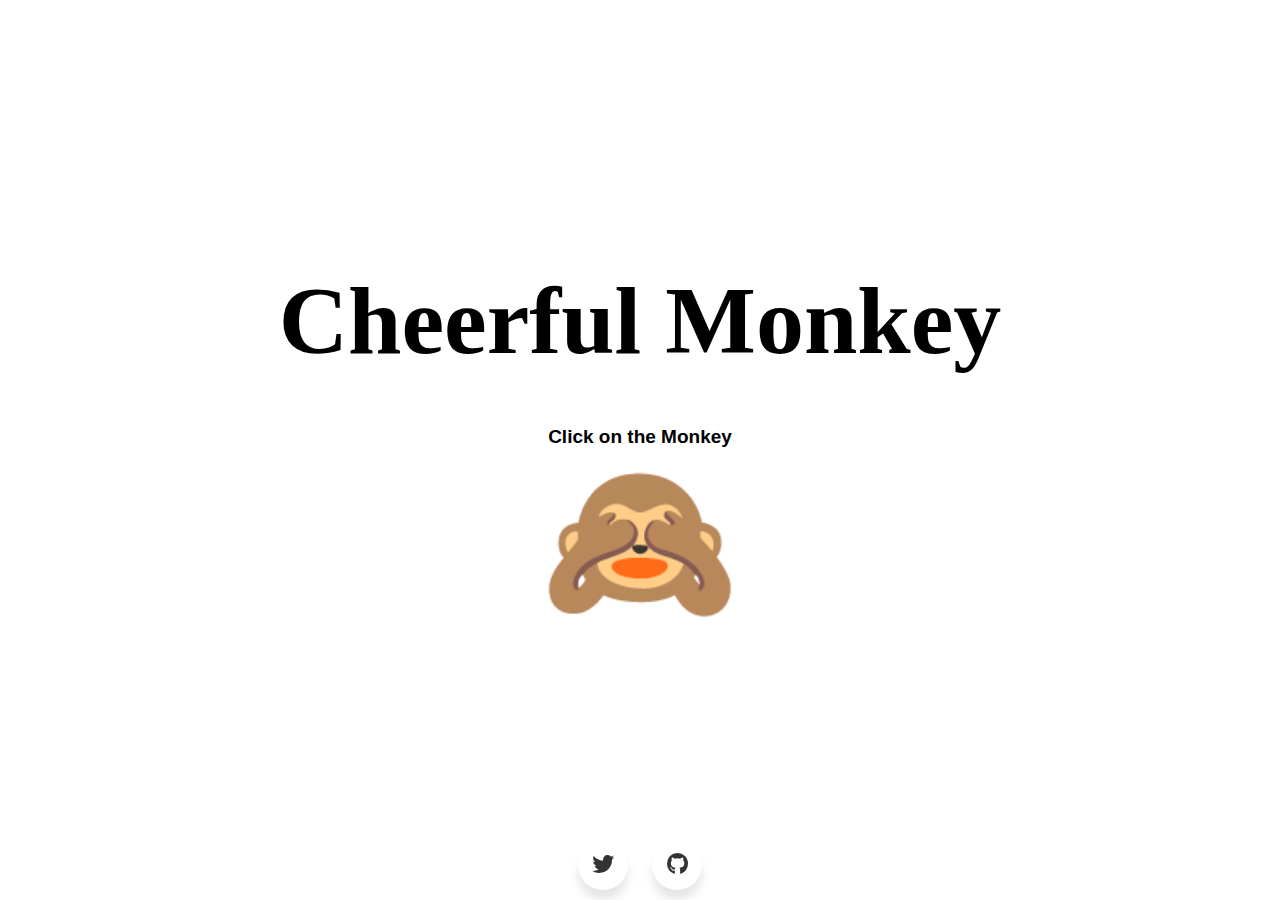
<file: index.html>
<!DOCTYPE html>
<html lang="en">
  <head>
    <meta charset="UTF-8" />
    <meta name="viewport" content="width=device-width, initial-scale=1.0" />
    <title>Document</title>
    <link rel="stylesheet" type="text/css" href="styles.css" />
    <link rel='stylesheet' href='https://cdnjs.cloudflare.com/ajax/libs/font-awesome/5.15.1/css/all.min.css'>
  </head>
  <body>
    <h1 class="top-header">Cheerful Monkey</h1>
    <h2>Click on the Monkey</h2>
    <div class="emoji closed active">🙈</div>
    <div class="emoji open">🙉</div>
    <script src="app.js"></script>
  </body>

  <div class="footer">
    <div class="wrapper">
      <a href="https://twitter.com/aniketbindhani" target="_blank" class="icon twitter">
        <div class="tooltip">Twitter</div>
        <span><i class="fab fa-twitter"></i></span>
      </a>
      
      <a href="https://github.com/anik-bin" target="_blank" class="icon github">
        <div class="tooltip">Github</div>
        <span><i class="fab fa-github"></i></span>
      </a>
    </div>
  </div>
</html>
</file>
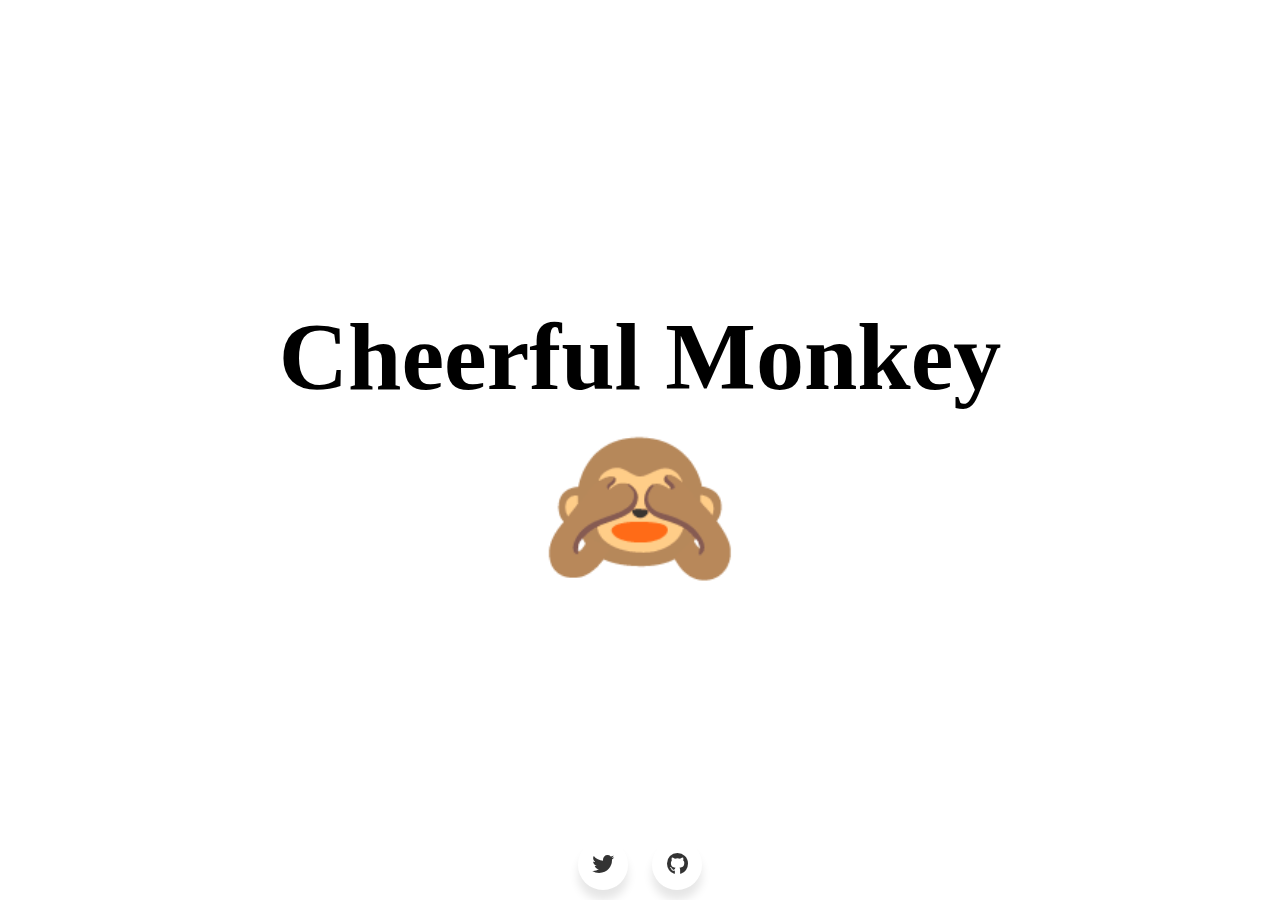
<file: html/index.html>
<!DOCTYPE html>
<html lang="en">
  <head>
    <meta charset="UTF-8" />
    <meta name="viewport" content="width=device-width, initial-scale=1.0" />
    <title>Document</title>
    <link rel="stylesheet" type="text/css" href="/css/styles.css" />
    <link rel='stylesheet' href='https://cdnjs.cloudflare.com/ajax/libs/font-awesome/5.15.1/css/all.min.css'>
  </head>
  <body>
    <h1 class="top-header">Cheerful Monkey</h1>
    <div class="emoji closed active">🙈</div>
    <div class="emoji open">🙉</div>
    <script src="/js/app.js"></script>
  </body>

  <div class="footer">
    <div class="wrapper">
      <a href="https://twitter.com/aniketbindhani" target="_blank" class="icon twitter">
        <div class="tooltip">Twitter</div>
        <span><i class="fab fa-twitter"></i></span>
      </a>
      
      <a href="https://github.com/anik-bin" target="_blank" class="icon github">
        <div class="tooltip">Github</div>
        <span><i class="fab fa-github"></i></span>
      </a>
    </div>
  </div>
</html>
</file>
<file: styles.css>
@import url(//maxcdn.bootstrapcdn.com/font-awesome/4.2.0/css/font-awesome.min.css);
@import url(https://fonts.googleapis.com/css?family=Roboto:400,300);

* {
    box-sizing: border-box;
    margin: 0;
    padding: 0;
  }
  
  body {
    display: flex;
    flex-direction: column;
    justify-content: center;
    align-items: center;
    height: 100vh;
  }
  
  .emoji {
    font-size: 10rem;
    cursor: pointer;
    user-select: none;
  }
  
  .closed {
    display: none;
  }
  
  .open {
    display: none;
  }
  
  .active {
    display: block;
  }

  .top-header {
    font-size: 6rem;
  }

  h2 {
    font-size: 19px;
    font-weight: bold;
    font-family: Verdana, Geneva, Tahoma, sans-serif;
    margin-top: 50px;
  }

  /* footer css */

  .footer {
    position: fixed;
    left: 0;
    bottom: 0;
    width: 100%;
    color: white;
    text-align: center;

  }

  .wrapper .icon{
    position: relative;
    background-color: #ffffff;
    border-radius: 50%;
    margin: 10px;
    width: 50px;
    height: 50px;
    line-height: 50px;
    font-size: 22px;
    display: inline-block;
    align-items: center;
    box-shadow: 0 10px 10px rgba(0, 0, 0, 0.1);
    cursor: pointer;
    transition: all 0.2s cubic-bezier(0.68, -0.55, 0.265, 1.55);
    color: #333;
    text-decoration: none;
  }
  .wrapper .tooltip {
    position: absolute;
    top: 0;
    line-height: 1.5;
    font-size: 14px;
    background-color: #ffffff;
    color: #ffffff;
    padding: 5px 8px;
    border-radius: 5px;
    box-shadow: 0 10px 10px rgba(0, 0, 0, 0.1);
    opacity: 0;
    pointer-events: none;
    transition: all 0.3s cubic-bezier(0.68, -0.55, 0.265, 1.55);
  }
  .wrapper .tooltip::before {
    position: absolute;
    content: "";
    height: 8px;
    width: 8px;
    background-color: #ffffff;
    bottom: -3px;
    left: 50%;
    transform: translate(-50%) rotate(45deg);
    transition: all 0.3s cubic-bezier(0.68, -0.55, 0.265, 1.55);
  }
  .wrapper .icon:hover .tooltip {
    top: -45px;
    opacity: 1;
    visibility: visible;
    pointer-events: auto;
  }
  .wrapper .icon:hover span,
  .wrapper .icon:hover .tooltip {
    text-shadow: 0px -1px 0px rgba(0, 0, 0, 0.1);
  }
  
  .wrapper .twitter:hover,
  .wrapper .twitter:hover .tooltip,
  .wrapper .twitter:hover .tooltip::before {
    background-color: #46c1f6;
    color: #ffffff;
  }
  
  .wrapper .github:hover,
  .wrapper .github:hover .tooltip,
  .wrapper .github:hover .tooltip::before {
    background-color: #333333;
    color: #ffffff;
  }
</file>
<file: css/styles.css>
@import url(//maxcdn.bootstrapcdn.com/font-awesome/4.2.0/css/font-awesome.min.css);
@import url(https://fonts.googleapis.com/css?family=Roboto:400,300);

* {
    box-sizing: border-box;
    margin: 0;
    padding: 0;
  }
  
  body {
    display: flex;
    flex-direction: column;
    justify-content: center;
    align-items: center;
    height: 100vh;
  }
  
  .emoji {
    font-size: 10rem;
    cursor: pointer;
    user-select: none;
  }
  
  .closed {
    display: none;
  }
  
  .open {
    display: none;
  }
  
  .active {
    display: block;
  }

  .top-header {
    font-size: 6rem;
  }

  /* footer css */

  .footer {
    position: fixed;
    left: 0;
    bottom: 0;
    width: 100%;
    color: white;
    text-align: center;

  }

  .wrapper .icon{
    position: relative;
    background-color: #ffffff;
    border-radius: 50%;
    margin: 10px;
    width: 50px;
    height: 50px;
    line-height: 50px;
    font-size: 22px;
    display: inline-block;
    align-items: center;
    box-shadow: 0 10px 10px rgba(0, 0, 0, 0.1);
    cursor: pointer;
    transition: all 0.2s cubic-bezier(0.68, -0.55, 0.265, 1.55);
    color: #333;
    text-decoration: none;
  }
  .wrapper .tooltip {
    position: absolute;
    top: 0;
    line-height: 1.5;
    font-size: 14px;
    background-color: #ffffff;
    color: #ffffff;
    padding: 5px 8px;
    border-radius: 5px;
    box-shadow: 0 10px 10px rgba(0, 0, 0, 0.1);
    opacity: 0;
    pointer-events: none;
    transition: all 0.3s cubic-bezier(0.68, -0.55, 0.265, 1.55);
  }
  .wrapper .tooltip::before {
    position: absolute;
    content: "";
    height: 8px;
    width: 8px;
    background-color: #ffffff;
    bottom: -3px;
    left: 50%;
    transform: translate(-50%) rotate(45deg);
    transition: all 0.3s cubic-bezier(0.68, -0.55, 0.265, 1.55);
  }
  .wrapper .icon:hover .tooltip {
    top: -45px;
    opacity: 1;
    visibility: visible;
    pointer-events: auto;
  }
  .wrapper .icon:hover span,
  .wrapper .icon:hover .tooltip {
    text-shadow: 0px -1px 0px rgba(0, 0, 0, 0.1);
  }
  
  .wrapper .twitter:hover,
  .wrapper .twitter:hover .tooltip,
  .wrapper .twitter:hover .tooltip::before {
    background-color: #46c1f6;
    color: #ffffff;
  }
  
  .wrapper .github:hover,
  .wrapper .github:hover .tooltip,
  .wrapper .github:hover .tooltip::before {
    background-color: #333333;
    color: #ffffff;
  }
</file>
